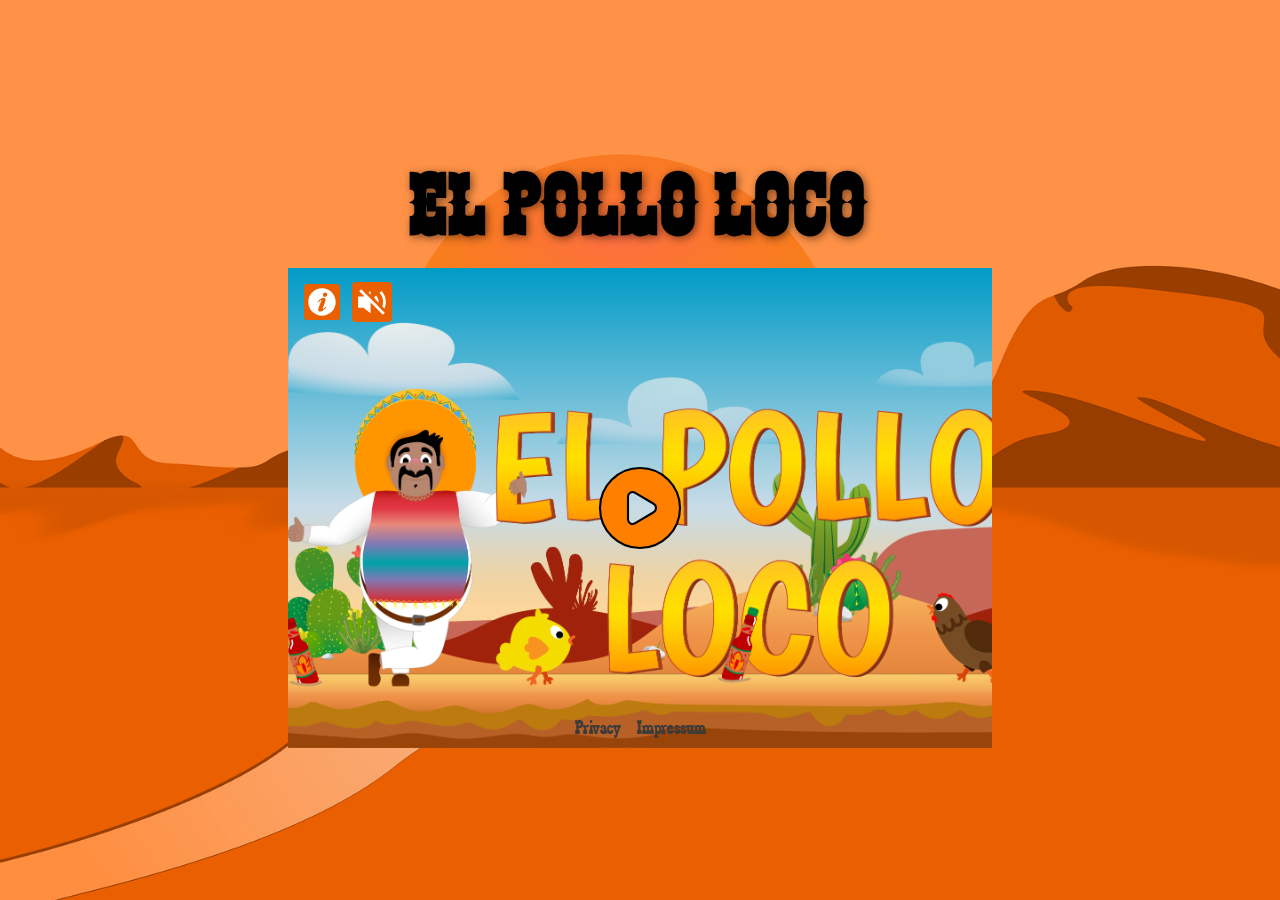
<file: index.html>
<!-- 1:30  -->
<!DOCTYPE html>
<html lang="en">
  <head>
    <meta charset="UTF-8" />
    <meta name="viewport" content="width=device-width, initial-scale=1.0" />
    <link rel="stylesheet" href="style.css" />
    <title>El Pollo Loco</title>
    <link rel="shortcut icon" href="./img/favicon.ico" type="image/x-icon" />
    <script src="./template/startscreen.js"></script>
    <script src="./js/sound.js"></script>
    <script src="./main.js"></script>
    <script src="./models/drawable-object.class.js"></script>
    <script src="./models/movable-object-class.js"></script>
    <script src="./models/keyboard.class.js"></script>
    <script src="./models/character.class.js"></script>
    <script src="./models/chicken.class.js"></script>
    <script src="./models/chicken-small.class.js"></script>
    <script src="./models/cloud.class.js"></script>
    <script src="./models/coin.class.js"></script>
    <script src="./models/bottle.class.js"></script>
    <script src="./models/background-object.class.js"></script>
    <script src="./js/intervalls.js"></script>
    <script src="./models/level.class.js"></script>
    <script src="./models/endboss.class.js"></script>
    <script src="./models/endboss-health-status-bar.class.js"></script>
    <script src="./models/health-status-bar.class.js"></script>
    <script src="./models/coin-status-bar.class.js"></script>
    <script src="./models/bottle-status-bar.class.js"></script>
    <script src="./models/drawer.class.js"></script>
    <script src="./models/world.class.js"></script>
    <script src="./models/throwable-object.class.js"></script>
    <script src="./levels/level1.js"></script>
    <script src="./js/game.js"></script>
    <link rel="stylesheet" href="./privacy.html" />
    <link rel="stylesheet" href="./impressum.html" />
  </head>
  <body class="body" onload="onload()">
    <div class="wrapper">
      <h1 class="canvas-title">EL POLLO LOCO</h1>
      <section id="userInteraction" class="user-interaction"></section>
    </div>
    <div class="turn-device-warning"></div>
  </body>
</html>
</file>
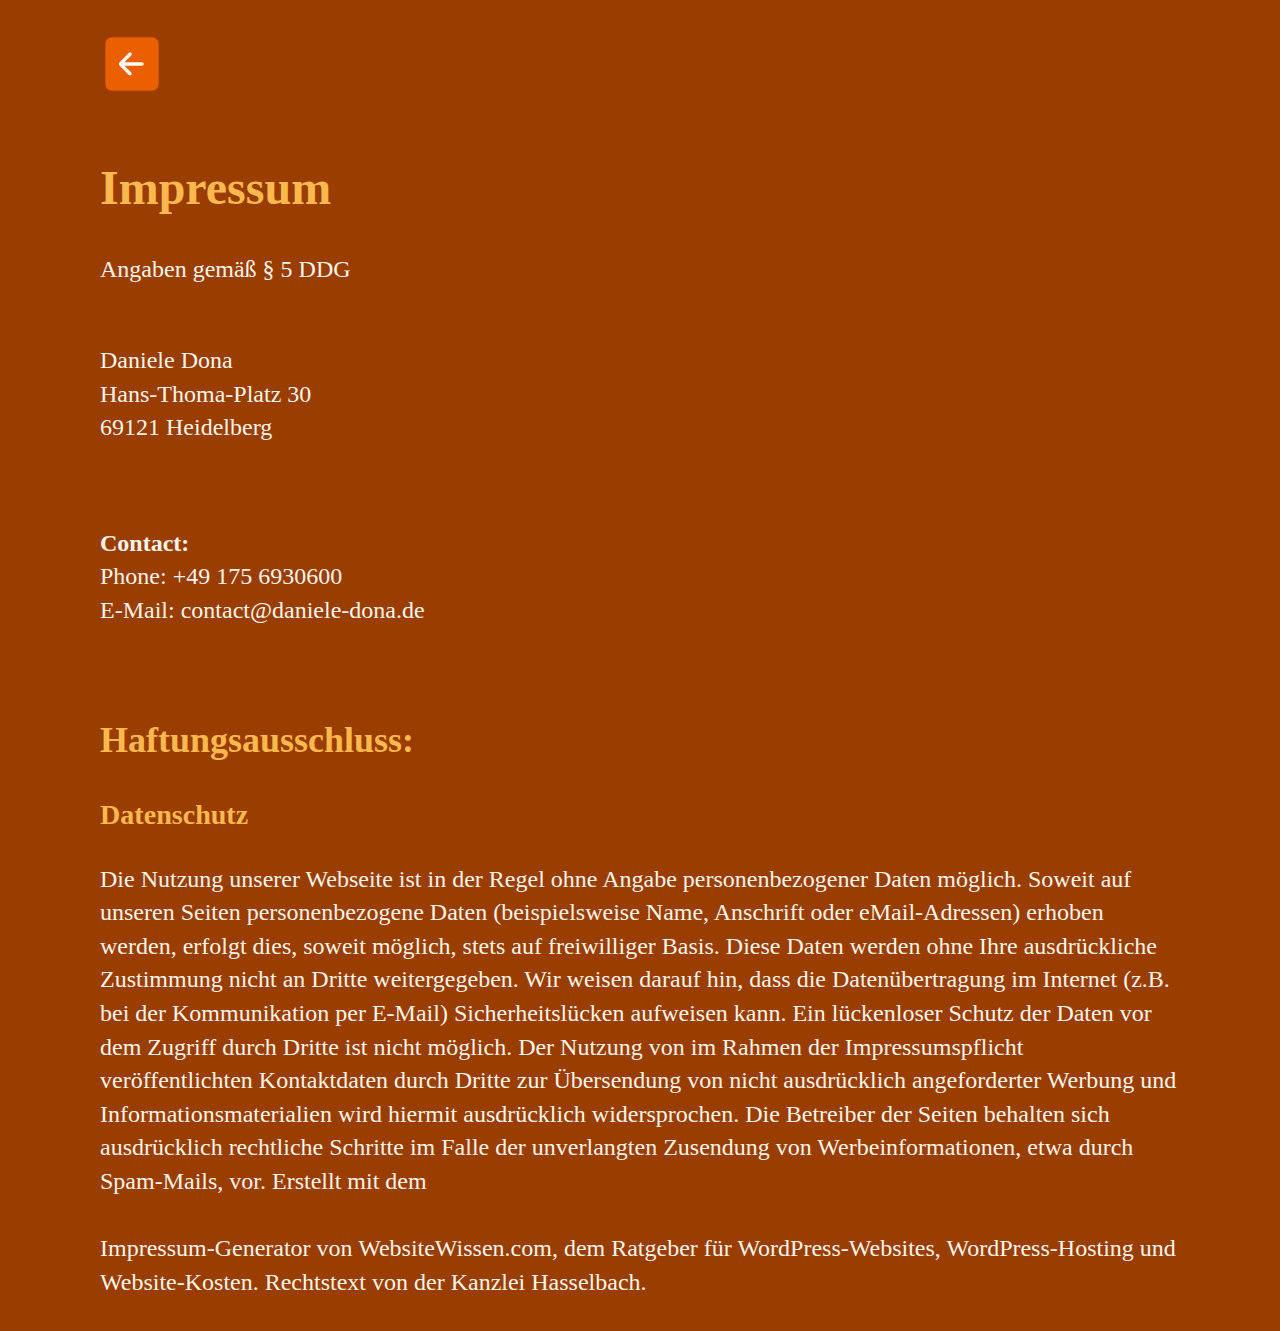
<file: impressum.html>
<!DOCTYPE html>
<html lang="en">
<head>
  <meta charset="UTF-8">
  <meta name="viewport" content="width=device-width, initial-scale=1.0">
  <link rel="shortcut icon" href="./img/favicon.ico" type="image/x-icon">
  <link rel="stylesheet" href="./legal.css"/>
  <title>Impressum</title>
</head>
<section>
  <a href="index.html">
    <img src="img/in_game_navigation/arrow-left-move.svg" alt="go-back" />
  </a>
  <h1>Impressum</h1>
  <p>Angaben gemäß § 5 DDG</p>
  <p>
    <br />
    Daniele Dona<br/>
    Hans-Thoma-Platz 30<br />
    69121 Heidelberg <br />
  </p><br>
  <p>
    <strong>Contact:</strong><br>
    Phone: +49 175 6930600<br />
    E-Mail:
    <a href="mailto:contact@daniele-dona.de">contact&#64;daniele-dona.de</a>
  </p>
  <br />

  <h2>Haftungsausschluss:</h2>
  <h3>Datenschutz</h3>
  Die Nutzung unserer Webseite ist in der Regel ohne Angabe personenbezogener
  Daten möglich. Soweit auf unseren Seiten personenbezogene Daten
  (beispielsweise Name, Anschrift oder eMail-Adressen) erhoben werden, erfolgt
  dies, soweit möglich, stets auf freiwilliger Basis. Diese Daten werden ohne
  Ihre ausdrückliche Zustimmung nicht an Dritte weitergegeben. Wir weisen darauf
  hin, dass die Datenübertragung im Internet (z.B. bei der Kommunikation per
  E-Mail) Sicherheitslücken aufweisen kann. Ein lückenloser Schutz der Daten vor
  dem Zugriff durch Dritte ist nicht möglich. Der Nutzung von im Rahmen der
  Impressumspflicht veröffentlichten Kontaktdaten durch Dritte zur Übersendung
  von nicht ausdrücklich angeforderter Werbung und Informationsmaterialien wird
  hiermit ausdrücklich widersprochen. Die Betreiber der Seiten behalten sich
  ausdrücklich rechtliche Schritte im Falle der unverlangten Zusendung von
  Werbeinformationen, etwa durch Spam-Mails, vor. Erstellt mit dem <br><br>
  Impressum-Generator von
  <a href="https://websitewissen.com" rel="dofollow">WebsiteWissen.com</a>, dem
  Ratgeber für
  <a href="https://websitewissen.com/wordpress-website-erstellen" rel="dofollow"
    >WordPress-Websites</a
  >,
  <a href="https://websitewissen.com/wordpress-hosting-vergleich" rel="dofollow"
    >WordPress-Hosting</a
  >
  und
  <a href="https://websitewissen.com/website-kosten" rel="dofollow"
    >Website-Kosten</a
  >. Rechtstext von der
  <a href="https://www.kanzlei-hasselbach.de/" rel="nofollow"
    >Kanzlei Hasselbach</a
  >.
</section>

</body>
</html>
</file>
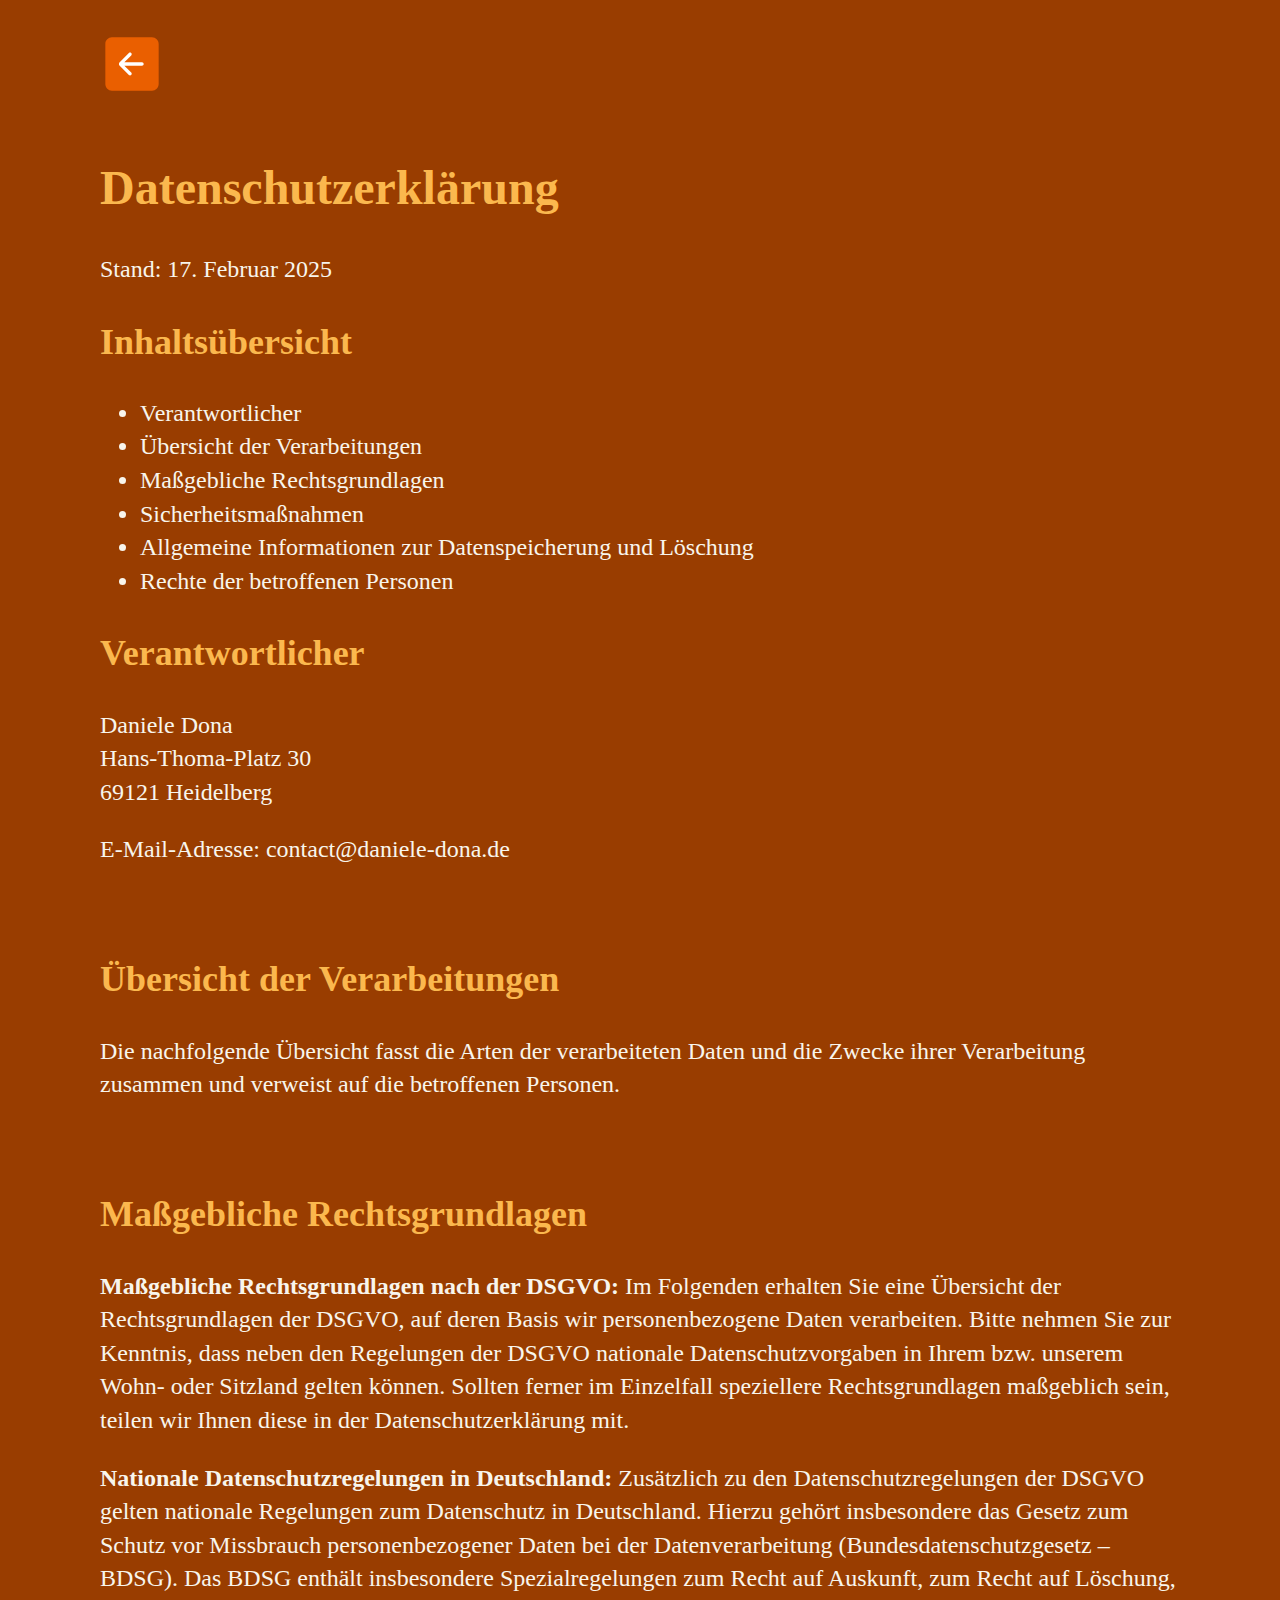
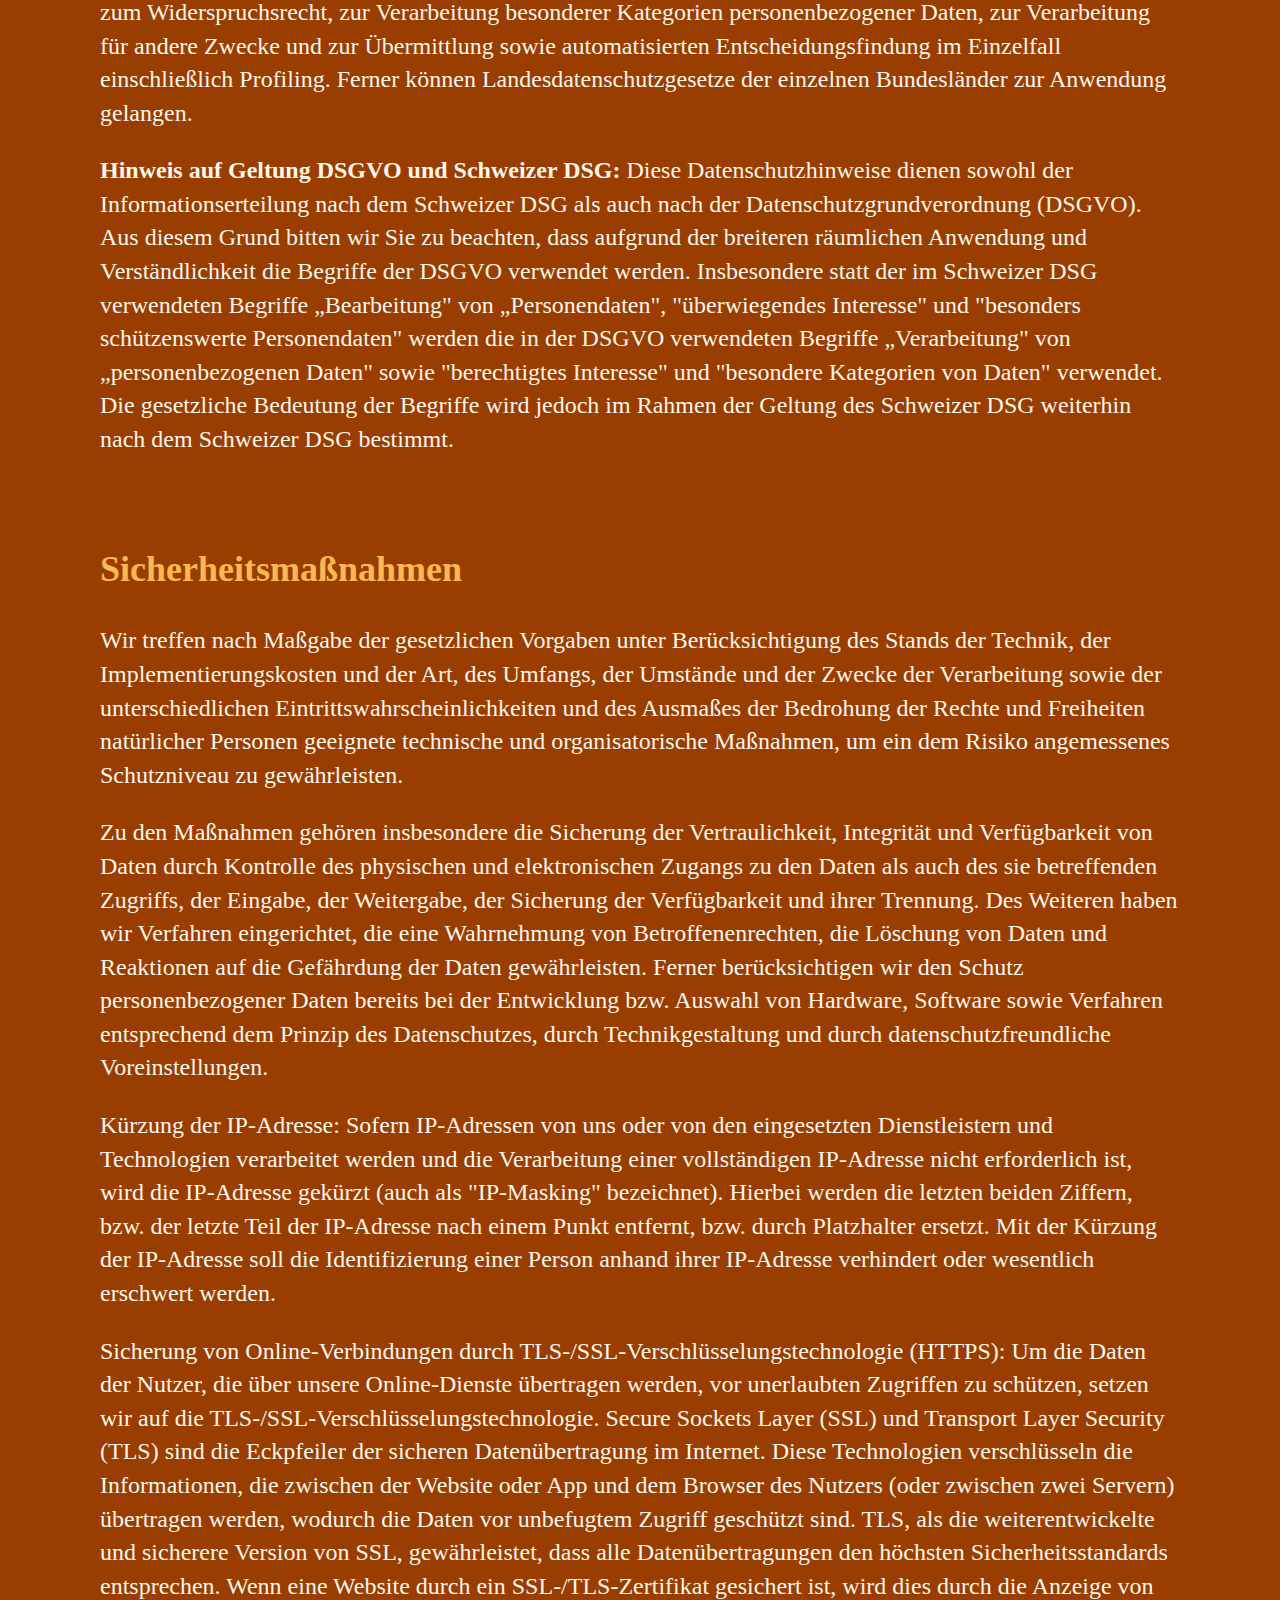
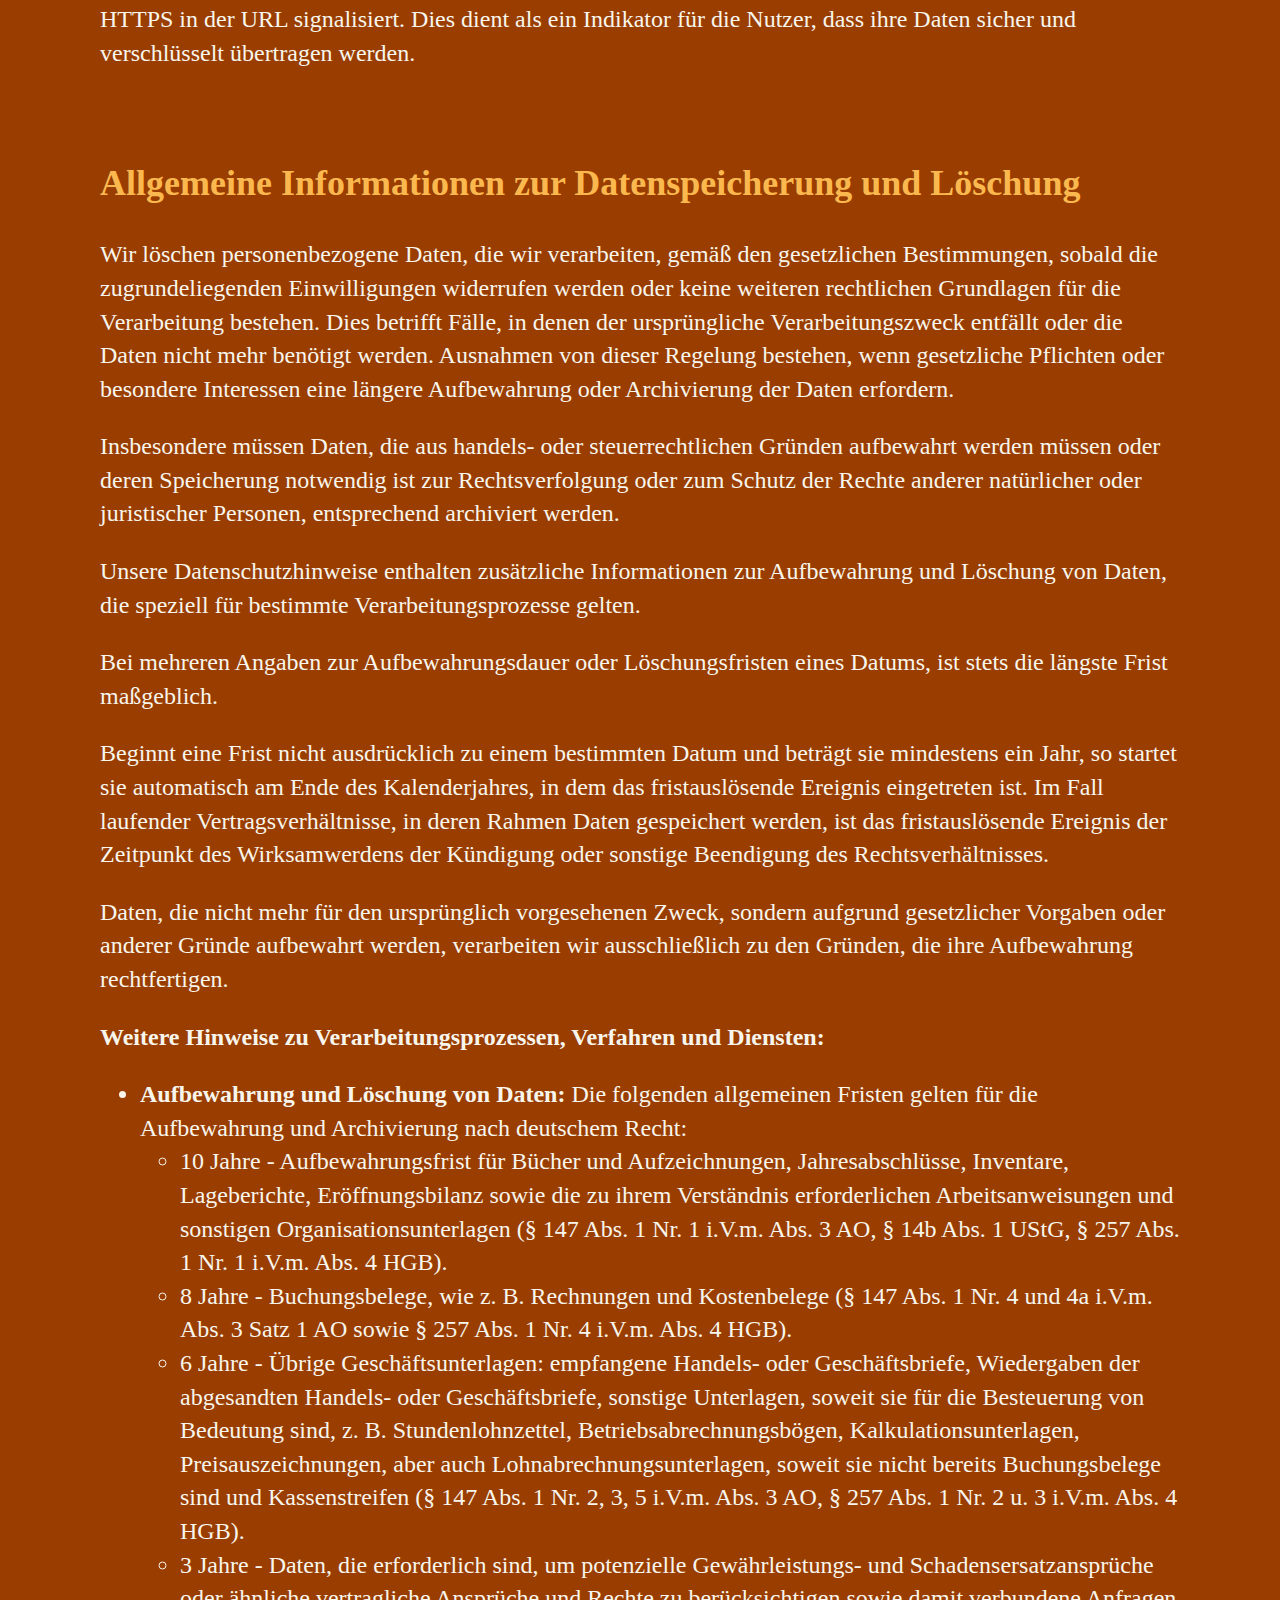
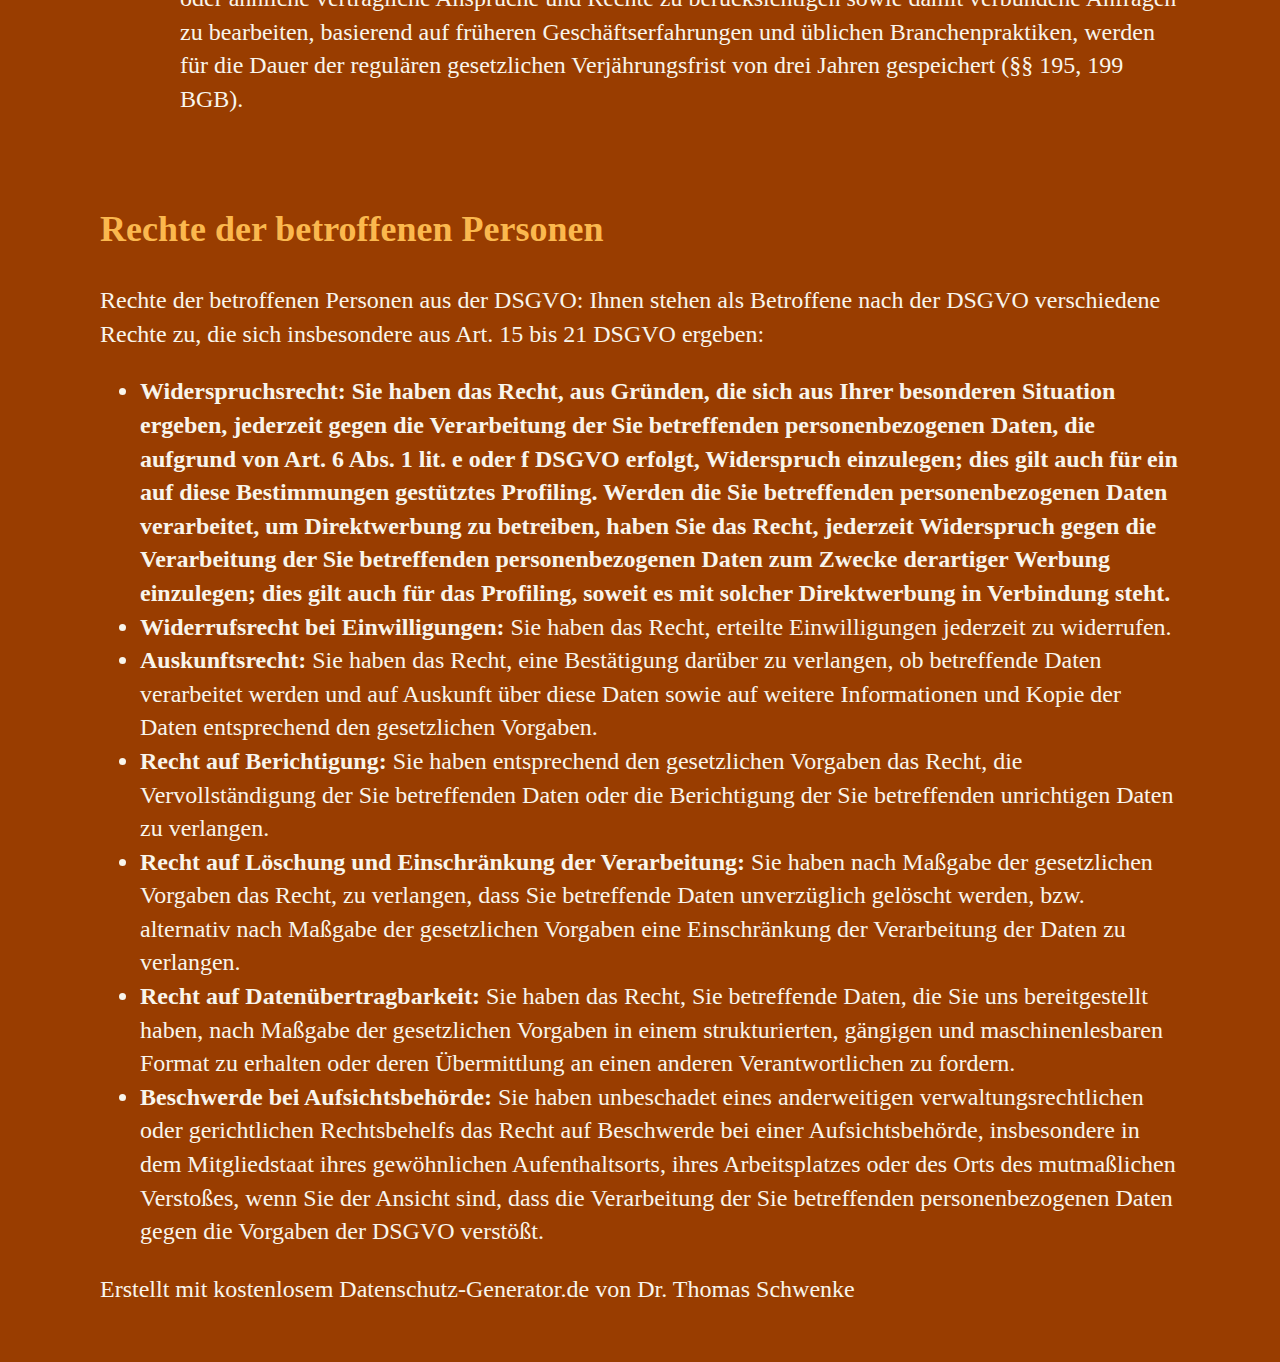
<file: privacy.html>
<!DOCTYPE html>
<html lang="en">
  <head>
    <meta charset="UTF-8" />
    <meta name="viewport" content="width=device-width, initial-scale=1.0" />
    <link rel="shortcut icon" href="./img/favicon.ico" type="image/x-icon">
    <link rel="stylesheet" href="legal.css" />
    <title>Privacy</title>
  </head>
  <body>
  <section>
    <a href="./index.html">
      <img src="./img/in_game_navigation/arrow-left-move.svg" alt="goback">
    </a>
      <h1>Datenschutzerklärung</h1>
      <p>Stand: 17. Februar 2025</p>
      <h2>Inhaltsübersicht</h2>
      <ul class="index">
        <li><a class="index-link" href="#m3">Verantwortlicher</a></li>
        <li><a class="index-link" href="#mOverview">Übersicht der Verarbeitungen</a></li>
        <li><a class="index-link" href="#m2427">Maßgebliche Rechtsgrundlagen</a></li>
        <li><a class="index-link" href="#m27">Sicherheitsmaßnahmen</a></li>
        <li><a class="index-link" href="#m12">Allgemeine Informationen zur Datenspeicherung und Löschung</a></li>
        <li><a class="index-link" href="#m10">Rechte der betroffenen Personen</a></li>
      </ul>
      <h2 id="m3">Verantwortlicher</h2>
      <p>Daniele Dona<br/>Hans-Thoma-Platz 30<br />69121 Heidelberg</p>
      <p>E-Mail-Adresse: <a href="mailto:contact@daniele-dona.de">contact@daniele-dona.de</a></p><br>
      <h2 id="mOverview">Übersicht der Verarbeitungen</h2>
      <p>Die nachfolgende Übersicht fasst die Arten der verarbeiteten Daten und die Zwecke ihrer Verarbeitung zusammen und verweist auf die betroffenen Personen.</p><br>
      <h2 id="m2427">Maßgebliche Rechtsgrundlagen</h2>
      <p>
        <strong>Maßgebliche Rechtsgrundlagen nach der DSGVO: </strong>Im Folgenden erhalten Sie eine Übersicht der Rechtsgrundlagen der DSGVO, auf deren Basis wir personenbezogene Daten verarbeiten.
        Bitte nehmen Sie zur Kenntnis, dass neben den Regelungen der DSGVO nationale Datenschutzvorgaben in Ihrem bzw. unserem Wohn- oder Sitzland gelten können. Sollten ferner im Einzelfall speziellere
        Rechtsgrundlagen maßgeblich sein, teilen wir Ihnen diese in der Datenschutzerklärung mit.
      </p>
      <p>
        <strong>Nationale Datenschutzregelungen in Deutschland: </strong>Zusätzlich zu den Datenschutzregelungen der DSGVO gelten nationale Regelungen zum Datenschutz in Deutschland. Hierzu gehört
        insbesondere das Gesetz zum Schutz vor Missbrauch personenbezogener Daten bei der Datenverarbeitung (Bundesdatenschutzgesetz – BDSG). Das BDSG enthält insbesondere Spezialregelungen zum Recht
        auf Auskunft, zum Recht auf Löschung, zum Widerspruchsrecht, zur Verarbeitung besonderer Kategorien personenbezogener Daten, zur Verarbeitung für andere Zwecke und zur Übermittlung sowie
        automatisierten Entscheidungsfindung im Einzelfall einschließlich Profiling. Ferner können Landesdatenschutzgesetze der einzelnen Bundesländer zur Anwendung gelangen.
      </p>
      <p>
        <strong>Hinweis auf Geltung DSGVO und Schweizer DSG: </strong>Diese Datenschutzhinweise dienen sowohl der Informationserteilung nach dem Schweizer DSG als auch nach der
        Datenschutzgrundverordnung (DSGVO). Aus diesem Grund bitten wir Sie zu beachten, dass aufgrund der breiteren räumlichen Anwendung und Verständlichkeit die Begriffe der DSGVO verwendet werden.
        Insbesondere statt der im Schweizer DSG verwendeten Begriffe „Bearbeitung" von „Personendaten", "überwiegendes Interesse" und "besonders schützenswerte Personendaten" werden die in der DSGVO
        verwendeten Begriffe „Verarbeitung" von „personenbezogenen Daten" sowie "berechtigtes Interesse" und "besondere Kategorien von Daten" verwendet. Die gesetzliche Bedeutung der Begriffe wird
        jedoch im Rahmen der Geltung des Schweizer DSG weiterhin nach dem Schweizer DSG bestimmt.
      </p>
      <br>
      <h2 id="m27">Sicherheitsmaßnahmen</h2>
      <p>
        Wir treffen nach Maßgabe der gesetzlichen Vorgaben unter Berücksichtigung des Stands der Technik, der Implementierungskosten und der Art, des Umfangs, der Umstände und der Zwecke der
        Verarbeitung sowie der unterschiedlichen Eintrittswahrscheinlichkeiten und des Ausmaßes der Bedrohung der Rechte und Freiheiten natürlicher Personen geeignete technische und organisatorische
        Maßnahmen, um ein dem Risiko angemessenes Schutzniveau zu gewährleisten.
      </p>
      <p>
        Zu den Maßnahmen gehören insbesondere die Sicherung der Vertraulichkeit, Integrität und Verfügbarkeit von Daten durch Kontrolle des physischen und elektronischen Zugangs zu den Daten als auch
        des sie betreffenden Zugriffs, der Eingabe, der Weitergabe, der Sicherung der Verfügbarkeit und ihrer Trennung. Des Weiteren haben wir Verfahren eingerichtet, die eine Wahrnehmung von
        Betroffenenrechten, die Löschung von Daten und Reaktionen auf die Gefährdung der Daten gewährleisten. Ferner berücksichtigen wir den Schutz personenbezogener Daten bereits bei der Entwicklung
        bzw. Auswahl von Hardware, Software sowie Verfahren entsprechend dem Prinzip des Datenschutzes, durch Technikgestaltung und durch datenschutzfreundliche Voreinstellungen.
      </p>
      <p>
        Kürzung der IP-Adresse: Sofern IP-Adressen von uns oder von den eingesetzten Dienstleistern und Technologien verarbeitet werden und die Verarbeitung einer vollständigen IP-Adresse nicht
        erforderlich ist, wird die IP-Adresse gekürzt (auch als "IP-Masking" bezeichnet). Hierbei werden die letzten beiden Ziffern, bzw. der letzte Teil der IP-Adresse nach einem Punkt entfernt, bzw.
        durch Platzhalter ersetzt. Mit der Kürzung der IP-Adresse soll die Identifizierung einer Person anhand ihrer IP-Adresse verhindert oder wesentlich erschwert werden.
      </p>
      <p>
        Sicherung von Online-Verbindungen durch TLS-/SSL-Verschlüsselungstechnologie (HTTPS): Um die Daten der Nutzer, die über unsere Online-Dienste übertragen werden, vor unerlaubten Zugriffen zu
        schützen, setzen wir auf die TLS-/SSL-Verschlüsselungstechnologie. Secure Sockets Layer (SSL) und Transport Layer Security (TLS) sind die Eckpfeiler der sicheren Datenübertragung im Internet.
        Diese Technologien verschlüsseln die Informationen, die zwischen der Website oder App und dem Browser des Nutzers (oder zwischen zwei Servern) übertragen werden, wodurch die Daten vor unbefugtem
        Zugriff geschützt sind. TLS, als die weiterentwickelte und sicherere Version von SSL, gewährleistet, dass alle Datenübertragungen den höchsten Sicherheitsstandards entsprechen. Wenn eine Website
        durch ein SSL-/TLS-Zertifikat gesichert ist, wird dies durch die Anzeige von HTTPS in der URL signalisiert. Dies dient als ein Indikator für die Nutzer, dass ihre Daten sicher und verschlüsselt
        übertragen werden.
      </p>
      <br>
      <h2 id="m12">Allgemeine Informationen zur Datenspeicherung und Löschung</h2>
      <p>
        Wir löschen personenbezogene Daten, die wir verarbeiten, gemäß den gesetzlichen Bestimmungen, sobald die zugrundeliegenden Einwilligungen widerrufen werden oder keine weiteren rechtlichen
        Grundlagen für die Verarbeitung bestehen. Dies betrifft Fälle, in denen der ursprüngliche Verarbeitungszweck entfällt oder die Daten nicht mehr benötigt werden. Ausnahmen von dieser Regelung
        bestehen, wenn gesetzliche Pflichten oder besondere Interessen eine längere Aufbewahrung oder Archivierung der Daten erfordern.
      </p>
      <p>
        Insbesondere müssen Daten, die aus handels- oder steuerrechtlichen Gründen aufbewahrt werden müssen oder deren Speicherung notwendig ist zur Rechtsverfolgung oder zum Schutz der Rechte anderer
        natürlicher oder juristischer Personen, entsprechend archiviert werden.
      </p>
      <p>Unsere Datenschutzhinweise enthalten zusätzliche Informationen zur Aufbewahrung und Löschung von Daten, die speziell für bestimmte Verarbeitungsprozesse gelten.</p>
      <p>Bei mehreren Angaben zur Aufbewahrungsdauer oder Löschungsfristen eines Datums, ist stets die längste Frist maßgeblich.</p>
      <p>
        Beginnt eine Frist nicht ausdrücklich zu einem bestimmten Datum und beträgt sie mindestens ein Jahr, so startet sie automatisch am Ende des Kalenderjahres, in dem das fristauslösende Ereignis
        eingetreten ist. Im Fall laufender Vertragsverhältnisse, in deren Rahmen Daten gespeichert werden, ist das fristauslösende Ereignis der Zeitpunkt des Wirksamwerdens der Kündigung oder sonstige
        Beendigung des Rechtsverhältnisses.
      </p>
      <p>
        Daten, die nicht mehr für den ursprünglich vorgesehenen Zweck, sondern aufgrund gesetzlicher Vorgaben oder anderer Gründe aufbewahrt werden, verarbeiten wir ausschließlich zu den Gründen, die
        ihre Aufbewahrung rechtfertigen.
      </p>
      <p><strong>Weitere Hinweise zu Verarbeitungsprozessen, Verfahren und Diensten:</strong></p>
      <ul class="m-elements">
        <li>
          <strong>Aufbewahrung und Löschung von Daten: </strong>Die folgenden allgemeinen Fristen gelten für die Aufbewahrung und Archivierung nach deutschem Recht:
          <ul>
            <li>
              10 Jahre - Aufbewahrungsfrist für Bücher und Aufzeichnungen, Jahresabschlüsse, Inventare, Lageberichte, Eröffnungsbilanz sowie die zu ihrem Verständnis erforderlichen Arbeitsanweisungen
              und sonstigen Organisationsunterlagen (§ 147 Abs. 1 Nr. 1 i.V.m. Abs. 3 AO, § 14b Abs. 1 UStG, § 257 Abs. 1 Nr. 1 i.V.m. Abs. 4 HGB).
            </li>
            <li>8 Jahre - Buchungsbelege, wie z. B. Rechnungen und Kostenbelege (§ 147 Abs. 1 Nr. 4 und 4a i.V.m. Abs. 3 Satz 1 AO sowie § 257 Abs. 1 Nr. 4 i.V.m. Abs. 4 HGB).</li>
            <li>
              6 Jahre - Übrige Geschäftsunterlagen: empfangene Handels- oder Geschäftsbriefe, Wiedergaben der abgesandten Handels- oder Geschäftsbriefe, sonstige Unterlagen, soweit sie für die
              Besteuerung von Bedeutung sind, z. B. Stundenlohnzettel, Betriebsabrechnungsbögen, Kalkulationsunterlagen, Preisauszeichnungen, aber auch Lohnabrechnungsunterlagen, soweit sie nicht
              bereits Buchungsbelege sind und Kassenstreifen (§ 147 Abs. 1 Nr. 2, 3, 5 i.V.m. Abs. 3 AO, § 257 Abs. 1 Nr. 2 u. 3 i.V.m. Abs. 4 HGB).
            </li>
            <li>
              3 Jahre - Daten, die erforderlich sind, um potenzielle Gewährleistungs- und Schadensersatzansprüche oder ähnliche vertragliche Ansprüche und Rechte zu berücksichtigen sowie damit
              verbundene Anfragen zu bearbeiten, basierend auf früheren Geschäftserfahrungen und üblichen Branchenpraktiken, werden für die Dauer der regulären gesetzlichen Verjährungsfrist von drei
              Jahren gespeichert (§§ 195, 199 BGB).
            </li>
          </ul>
        </li>
      </ul>
      <br>
      <h2 id="m10">Rechte der betroffenen Personen</h2>
      <p>Rechte der betroffenen Personen aus der DSGVO: Ihnen stehen als Betroffene nach der DSGVO verschiedene Rechte zu, die sich insbesondere aus Art. 15 bis 21 DSGVO ergeben:</p>
      <ul>
        <li>
          <strong
            >Widerspruchsrecht: Sie haben das Recht, aus Gründen, die sich aus Ihrer besonderen Situation ergeben, jederzeit gegen die Verarbeitung der Sie betreffenden personenbezogenen Daten, die
            aufgrund von Art. 6 Abs. 1 lit. e oder f DSGVO erfolgt, Widerspruch einzulegen; dies gilt auch für ein auf diese Bestimmungen gestütztes Profiling. Werden die Sie betreffenden
            personenbezogenen Daten verarbeitet, um Direktwerbung zu betreiben, haben Sie das Recht, jederzeit Widerspruch gegen die Verarbeitung der Sie betreffenden personenbezogenen Daten zum Zwecke
            derartiger Werbung einzulegen; dies gilt auch für das Profiling, soweit es mit solcher Direktwerbung in Verbindung steht.</strong
          >
        </li>
        <li><strong>Widerrufsrecht bei Einwilligungen:</strong> Sie haben das Recht, erteilte Einwilligungen jederzeit zu widerrufen.</li>
        <li>
          <strong>Auskunftsrecht:</strong> Sie haben das Recht, eine Bestätigung darüber zu verlangen, ob betreffende Daten verarbeitet werden und auf Auskunft über diese Daten sowie auf weitere
          Informationen und Kopie der Daten entsprechend den gesetzlichen Vorgaben.
        </li>
        <li>
          <strong>Recht auf Berichtigung:</strong> Sie haben entsprechend den gesetzlichen Vorgaben das Recht, die Vervollständigung der Sie betreffenden Daten oder die Berichtigung der Sie betreffenden
          unrichtigen Daten zu verlangen.
        </li>
        <li>
          <strong>Recht auf Löschung und Einschränkung der Verarbeitung:</strong> Sie haben nach Maßgabe der gesetzlichen Vorgaben das Recht, zu verlangen, dass Sie betreffende Daten unverzüglich
          gelöscht werden, bzw. alternativ nach Maßgabe der gesetzlichen Vorgaben eine Einschränkung der Verarbeitung der Daten zu verlangen.
        </li>
        <li>
          <strong>Recht auf Datenübertragbarkeit:</strong> Sie haben das Recht, Sie betreffende Daten, die Sie uns bereitgestellt haben, nach Maßgabe der gesetzlichen Vorgaben in einem strukturierten,
          gängigen und maschinenlesbaren Format zu erhalten oder deren Übermittlung an einen anderen Verantwortlichen zu fordern.
        </li>
        <li>
          <strong>Beschwerde bei Aufsichtsbehörde:</strong> Sie haben unbeschadet eines anderweitigen verwaltungsrechtlichen oder gerichtlichen Rechtsbehelfs das Recht auf Beschwerde bei einer
          Aufsichtsbehörde, insbesondere in dem Mitgliedstaat ihres gewöhnlichen Aufenthaltsorts, ihres Arbeitsplatzes oder des Orts des mutmaßlichen Verstoßes, wenn Sie der Ansicht sind, dass die
          Verarbeitung der Sie betreffenden personenbezogenen Daten gegen die Vorgaben der DSGVO verstößt.
        </li>
      </ul>
      <p class="seal">
        <a href="https://datenschutz-generator.de/" title="Rechtstext von Dr. Schwenke - für weitere Informationen bitte anklicken." target="_blank" rel="noopener noreferrer nofollow"
          >Erstellt mit kostenlosem Datenschutz-Generator.de von Dr. Thomas Schwenke</a
        >
      </p>
  </section>
  </body>
</html>
</file>
<file: style.css>
@font-face {
  font-family: 'zabras';
  src: url('./fonts/zabars.ttf') format('truetype'); /* Chrome 4+, Firefox 3.5, Opera 10+, Safari 3—5 */
}

* {
  margin: 0;
  padding: 0;
  box-sizing: border-box;
}

html {
  background-color: rgba(234, 95, 0, 0.9);
}

.body {
  display: flex;
  justify-content: center;
  align-items: center;
  background-image: url('./img/start_end_screen/desert.png');
  background-position: center;
  background-repeat: no-repeat;
  background-size: cover;
  height: 100vh;
  font-family: 'zabras', Arial, 'Helvetica Neue', Helvetica;
}

.user-interaction {
  position: relative;
  width: 100%;
  max-width: 720px;
  display: flex;
  justify-content: center;
  align-items: center;
  height: 480px;
  /* TODO wird verändert!! */
}

.settings-popup {
  height: 100%;
  position: absolute;
  top: -10%;
  left: 50%;
  transform: translate(-50%, -50%);
  width: 100%;
  background-color: rgba(0, 0, 0, 0.95);
  color: #fff;
  padding: 20px;
  display: none;
  z-index: 2;
  transition: top 0.5s ease;
}


.settings-popup-content {
  position: relative;
}

.settings-popup-content h2 {
  padding-top: 20px;
  margin-bottom: 8px;
}

.close-btn {
  position: absolute;
  top: 5px;
  right: 10px;
  background-image: url('./img/start_end_screen/xmark.svg');
  background-size: contain;
  background-repeat: no-repeat;
  background-position: center;
  width: 32px;
  height: 32px;
  cursor: pointer;
}

.close-btn:hover {
  background-color: rgba(255, 0, 0, 0.747);
}

.settings-popup h2 {
  font-size: 24px;
  margin-bottom: 16px;
  font-family: Cambria, Cochin, Georgia, Times, 'Times New Roman', serif;
}

.settings-popup ul {
  list-style-type: none;
  padding: 0;
}

.settings-popup li {
  font-size: 18px;
  font-family: Cambria, Cochin, Georgia, Times, 'Times New Roman', serif;
  margin-bottom: 8px;
}

.settings-popup li strong {
  color: #ffcc00;
}

@keyframes slideDown {
  0% {
    top: 30%;
  }
  100% {
    top: 50%;
  }
}

@keyframes slideUp {
  0% {
    top: 50%;
  }
  100% {
    top: 30%;
  }
}

.wrapper {
  width: 100%;
  max-width: 720px;
  display: flex;
  flex-direction: column;
  justify-content: center;
  align-items: center;
  padding: 0 8px;
}

.wrapper h1 {
  font-size: clamp(32px, 8vw, 88px);
  letter-spacing: 3px;
  text-shadow: 2px 2px 8px rgba(0, 0, 0, 0.5);
  text-align: center;
  margin-bottom: 16px;
  width: 100%;
}

.start-container {
  position: absolute;
  background-image: url('./img/9_intro_outro_screens/start/startscreen_1.png');
  background-position: center;
  background-repeat: no-repeat;
  background-size: cover;
  width: 100%;
  height: 480px;
  /*TODO hier 100vh wenn querkant mobile version */
}

.start-container img {
  cursor: pointer;
}

.start-screen-container {
  position: absolute;
  top: 10px;
  left: 10px;
}

.start-screen-container img {
  width: 48px;
  gap: 8px;
  padding: 4px;
}

.start-screen-container img:hover {
  transform: scale(1.1);
}

.legal-info-container {
  position: absolute;
  bottom: 10px;
  width: 100%;
  display: flex;
  justify-content: center;
  gap: 16px;
}

.legal-info-container a {
  text-decoration: none;
  color: rgb(58, 58, 58);
  font-size: 20px;
}

.legal-info-container a:hover {
  color: rgb(85, 84, 84);
}

.play-icon {
  position: absolute;
  top: 50%;
  left: 50%;
  transform: translate(-50%, -50%);
  width: 96px;
  animation: pulse 2s infinite;
}

@keyframes pulse {
  0% {
    width: 63px;
  }
  50% {
    width: 80px;
  }
  100% {
    width: 63px;
  }
}

@keyframes pulseExit {
  0% {
    width: 40px;
  }
  50% {
    width: 56px;
  }
  100% {
    width: 40px;
  }
}

canvas {
  background-color: black;
  display: block;
  width: 100%;
  height: 480px;
}

.turn-device-warning {
  display: none;
  background-color: rgba(255, 255, 255, 0.7);
  background-image: url('./img/turn-device.svg');
  background-size: contain;
  background-repeat: no-repeat;
  background-position: center;
  width: 240px;
  height: 240px;
}

.in-game-nav {
  top: 70px;
  right: 20px;
  display: flex;
  flex-direction: column;
  align-items: flex-end;
}

.in-game-nav .info-img {
  width: 36px;
}

.in-game-nav .sound-img {
  width: 33px;
}

.in-game-nav .play-pause-img {
  width: 32px;
}

.center-endscreen-btn {
  position: absolute;
  width: 72px;
  left: 50%;
  top: 50%;
  transform: translate(-50%, -50%);
  display: flex;
  flex-direction: column;
  align-items: center;
  animation: pulse 2s infinite;
}

.restart-button{
  width: 72px;
  animation: pulse 2s infinite;
}

.menu-button.menu-button {
  width: 48px;
  animation: pulseExit 2s infinite;
}

.settings-btn {
  display: flex;
  flex-direction: column;
}

.panel-mobile {
  position: absolute;
  display: none;
  justify-content: space-between;
  bottom: 0;
  width: 100%;
  padding: 4px 16px;
}

.panel-group {
  display: flex;
  gap: 16px;
}

.panel-group:nth-of-type(2) {
  gap: 20px;
}

.panel-mobile img {
  width: 43px;
}

.d-none {
  display: none;
}

@media only screen and (max-width: 1025px) {
  .panel-mobile {
    display: flex;
  }
}

@media only screen and (max-width: 720px) {
  canvas {
    width: 100%;
    aspect-ratio: 3 / 2;
    height: auto;
  }

  .start-container {
    aspect-ratio: 3 / 2;
    height: auto;


  }
}

@media only screen and (max-width: 510px) {
  .wrapper {
    display: none;
  }
  .turn-device-warning {
    display: block;
  }
  .start-container {
    height: 100vh;
  }
}

@media only screen and (max-height: 510px) {
  .start-container {
    height: 100vh;
    max-width: 720px;
  }
  .user-interaction {
    height: auto;
  }
}

@media only screen and (max-height: 480px) {
  canvas {
    height: 100vh;
  }

  .canvas-title {
    display: none;
  }
}
</file>
<file: legal.css>
body {
  background-color: rgb(153, 61, 0);
  display: flex;
  justify-content: center;
}
section {
  padding: 24px clamp(16px, 5vw, 200px);
  font-size: clamp(16px, 5vw, 24px);
  color: rgba(248, 245, 236, 1);
  line-height: 1.4;
  min-height: 80vh;
  word-wrap: break-word;
  max-width: 1080px;
}
a {
  text-decoration: none;
  color: rgba(248, 245, 236, 1);
}

section > div {
  max-width: 1920px;
}
img {
  margin-bottom: 16px;
}

img:hover {
  transform: scale(1.1);
}

h1 {
  color: rgb(251, 184, 78);
}
h2 {
  color: rgb(251, 184, 78);
}
h3 {
  color: rgb(251, 184, 78);
}
</file>
